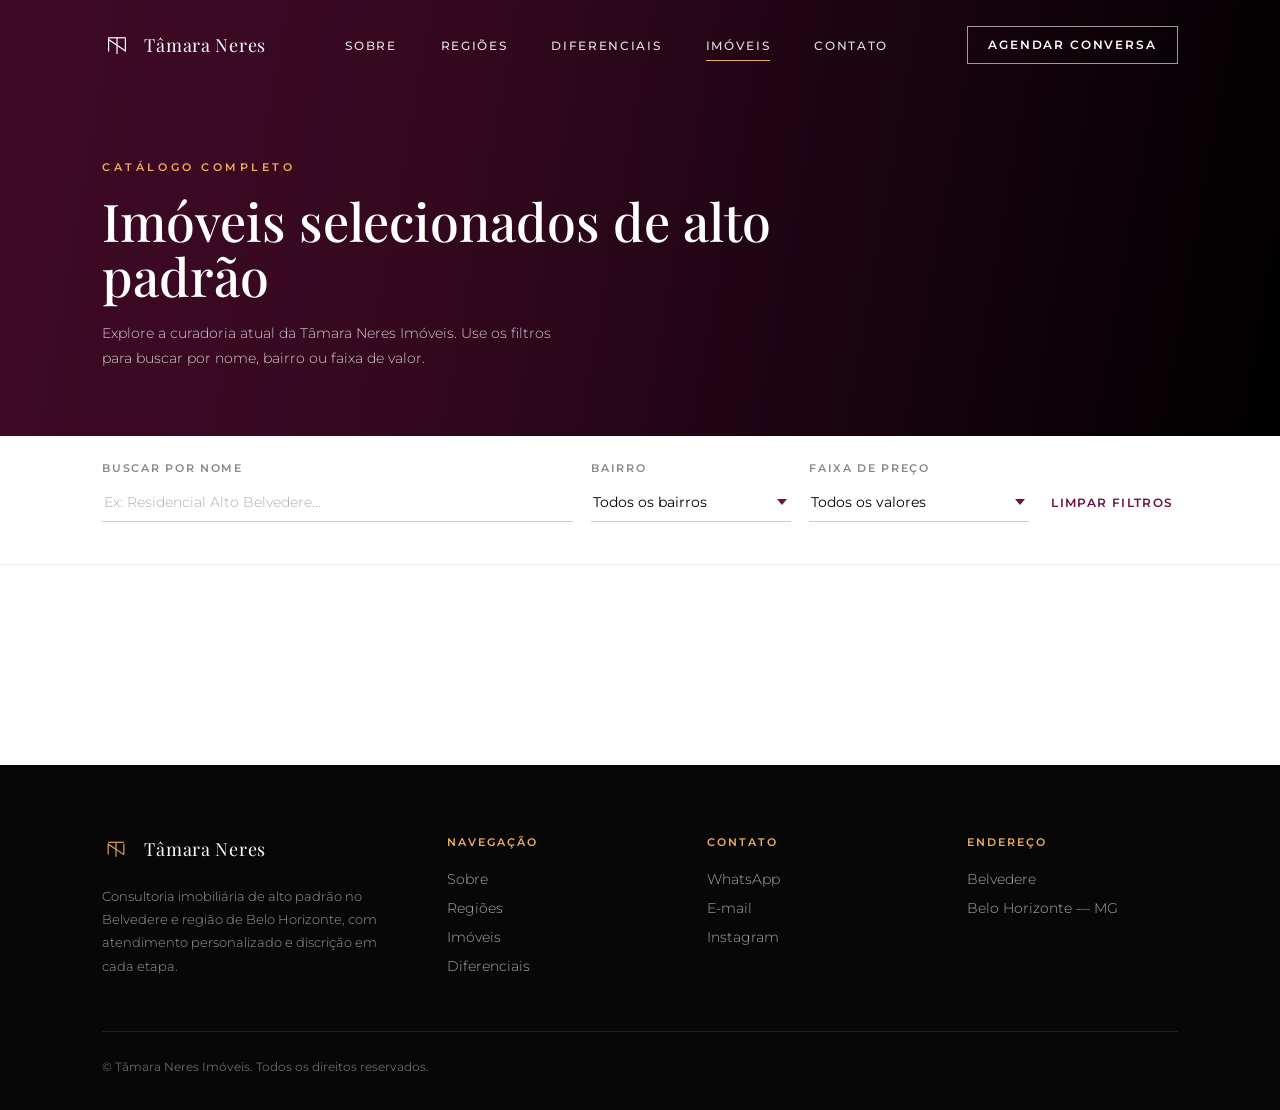
<file: imoveis-catalogo.html>
<!DOCTYPE html>
<html lang="pt-BR">

<head>
  <meta charset="UTF-8">
  <meta name="viewport" content="width=device-width, initial-scale=1.0">
  <title>Imóveis | Tâmara Neres Imóveis</title>
  <link rel="preconnect" href="https://fonts.googleapis.com">
  <link rel="icon" type="svg" sizes="16x16" href="css/imagens/SIMBOLO BRANCO.png">
  <link rel="stylesheet" href="css/css.css">
  <link
    href="https://fonts.googleapis.com/css2?family=Playfair+Display:ital,wght@0,400;0,500;0,600;1,400&family=Montserrat:wght@300;400;500;600;700&display=swap"
    rel="stylesheet">
</head>

<body class="catalog-page">

  <!-- ============ NAV ============ -->
  <nav id="nav">
    <div class="nav-logo">
      <span class="mono">
        <svg width="30" height="30" viewBox="0 0 100 100">
          <g class="stroke" stroke-width="4">
            <path d="M22 26 H78" />
            <path d="M50 26 V78" />
            <path d="M22 30 V70" />
            <path d="M78 30 V70" />
            <path d="M22 32 L78 70" />
          </g>
        </svg>
      </span>
      <span class="nav-wordmark">Tâmara Neres</span>
    </div>
    <div class="nav-links">
      <a href="index.html#sobre">Sobre</a>
      <a href="index.html#regioes">Regiões</a>
      <a href="index.html#diferenciais">Diferenciais</a>
      <a href="imoveis-catalogo.html" class="active">Imóveis</a>
      <a href="https://wa.me/31984808168">Contato</a>
    </div>

    <a href="https://wa.me/31984808168" class="nav-cta">Agendar conversa</a>

    <button class="hamburger" id="hamburger" type="button" aria-label="Abrir menu">
      <span></span>
      <span></span>
      <span></span>
    </button>
  </nav>

  <!-- ============ PAGE HEADER ============ -->
  <header class="page-header">
    <div class="page-header-bg"></div>
    <div class="page-header-overlay"></div>
    <div class="page-header-content">
      <span class="eyebrow">Catálogo completo</span>
      <h1>Imóveis selecionados de alto padrão</h1>
      <p>Explore a curadoria atual da Tâmara Neres Imóveis. Use os filtros para buscar por nome, bairro ou faixa de
        valor.</p>
    </div>
  </header>

  <!-- ============ FILTROS ============ -->
  <!--
    Estrutura preparada para integração futura:
    os campos abaixo (#search-input, #bairro-select, #preco-select)
    devem alimentar uma query ao Supabase (ilike / eq / gte+lte)
    quando este protótipo for ligado ao backend real em Next.js.
  -->
  <div class="filters-bar">
    <div class="filters-grid">
      <div class="field search">
        <label for="search-input">Buscar por nome</label>
        <input type="text" id="search-input" placeholder="Ex: Residencial Alto Belvedere...">
      </div>

      <div class="field bairro">
        <label for="bairro-select">Bairro</label>
        <select id="bairro-select">
          <option value="">Todos os bairros</option>
          <!-- options preenchidas via JS a partir do dataset -->
        </select>
      </div>

      <div class="field preco">
        <label for="preco-select">Faixa de preço</label>
        <select id="preco-select">
          <option value="">Todos os valores</option>
          <option value="0-2000000">Até R$ 2 M</option>
          <option value="2000000-4000000">R$ 2 M – R$ 4 M</option>
          <option value="4000000-6000000">R$ 4 M – R$ 6 M</option>
          <option value="6000000-999999999">Acima de R$ 6 M</option>
        </select>
      </div>

      <button class="filters-clear" id="clear-filters">Limpar filtros</button>
    </div>
    <p class="filters-meta" id="results-meta"></p>
  </div>

  <!-- ============ GRID DE IMÓVEIS ============ -->
  <section class="properties">
    <div class="prop-grid" id="prop-grid">
      <!-- cartões renderizados via JS a partir de PROPERTIES_DATA -->
      <div class="empty-state" id="empty-state">
        <div class="glyph">Nenhum imóvel encontrado</div>
        <p>Tente ajustar os filtros de busca, bairro ou faixa de preço para encontrar mais opções.</p>
      </div>
    </div>
  </section>

  <!-- ============ FOOTER ============ -->
  <footer>
    <div class="foot-grid">
      <div class="foot-brand">
        <div class="nav-logo">
          <span class="mono"><svg width="28" height="28" viewBox="0 0 100 100">
              <g stroke="#EEAC5C" stroke-width="4" fill="none">
                <path d="M22 26 H78" />
                <path d="M50 26 V78" />
                <path d="M22 30 V70" />
                <path d="M78 30 V70" />
                <path d="M22 32 L78 70" />
              </g>
            </svg></span>
          <span class="nav-wordmark">Tâmara Neres</span>
        </div>
        <p>Consultoria imobiliária de alto padrão no Belvedere e região de Belo Horizonte, com atendimento
          personalizado e discrição em cada etapa.</p>
      </div>
      <div class="foot-col">
        <h4>Navegação</h4>
        <a href="index.html#sobre">Sobre</a>
        <a href="index.html#regioes">Regiões</a>
        <a href="imoveis-catalogo.html">Imóveis</a>
        <a href="index.html#diferenciais">Diferenciais</a>
      </div>
      <div class="foot-col">
        <h4>Contato</h4>
        <a href="https://wa.me/31984808168">WhatsApp</a>
        <a href="mailto:tamaraneres72@gmail.com">E-mail</a>
        <a href="https://www.instagram.com/tamaraneres.imoveis/">Instagram</a>
      </div>
      <div class="foot-col">
        <h4>Endereço</h4>
        <span>Belvedere</span>
        <span>Belo Horizonte — MG</span>
      </div>
    </div>
    <div class="foot-bottom">
      <span>© Tâmara Neres Imóveis. Todos os direitos reservados.</span>
    </div>
  </footer>
  <script type="module" src="js/catalogo.js"></script>
  <script src="js/js.js"></script>
</body>

</html>
</file>
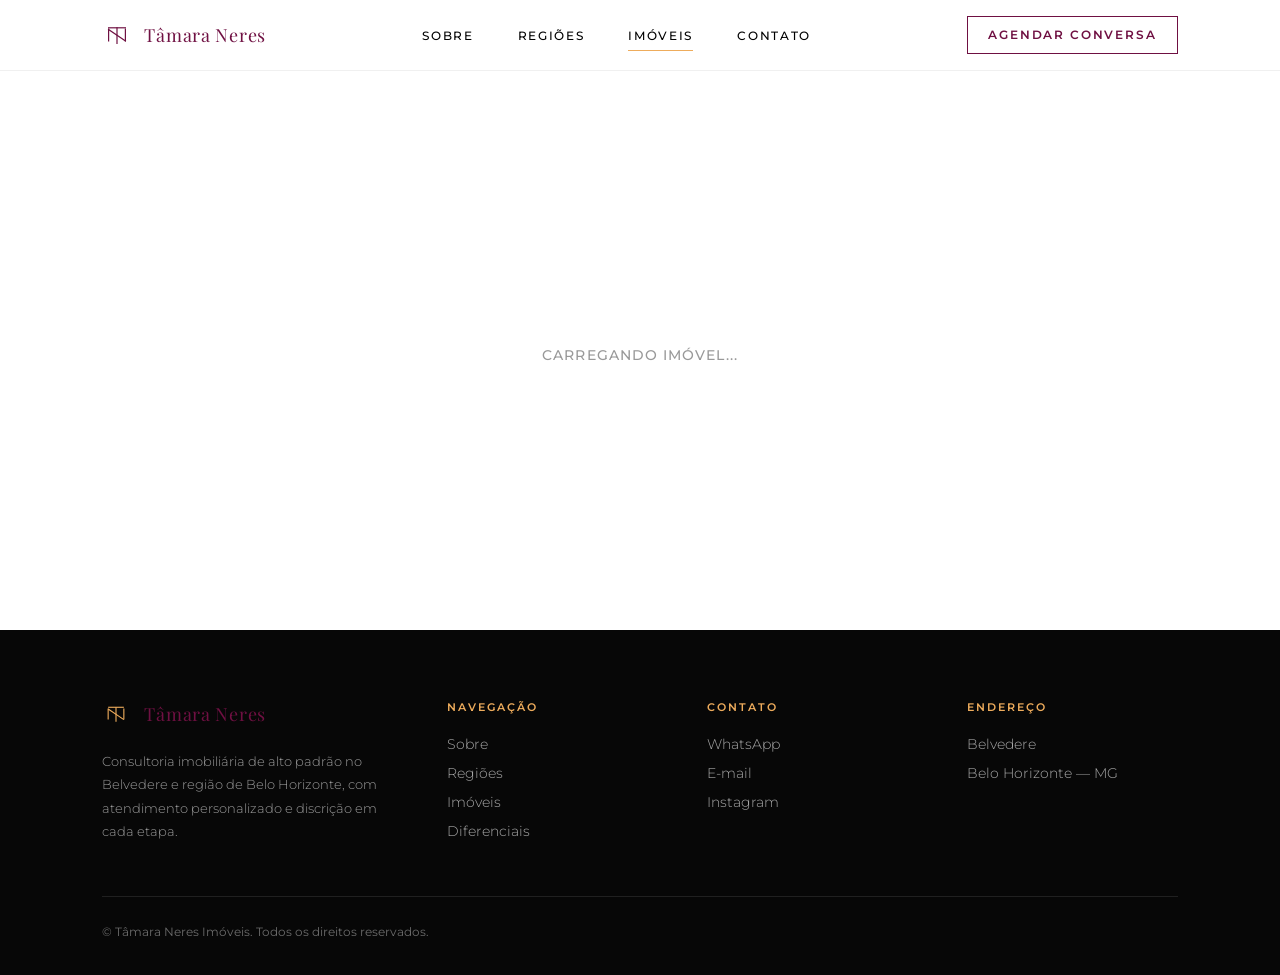
<file: imovel.html>
<!DOCTYPE html>
<html lang="pt-BR">

<head>
  <meta charset="UTF-8">
  <meta name="viewport" content="width=device-width, initial-scale=1.0">
  <title>Imóvel | Tâmara Neres Imóveis</title>
  <link rel="preconnect" href="https://fonts.googleapis.com">
  <link
    href="https://fonts.googleapis.com/css2?family=Playfair+Display:ital,wght@0,400;0,500;0,600;1,400&family=Montserrat:wght@300;400;500;600;700&display=swap"
    rel="stylesheet">

  <link rel="stylesheet" href="css/css.css">

  <link rel="icon" type="svg" sizes="16x16" href="css/imagens/SIMBOLO BRANCO.png">
</head>

<body class="property-single-page">

  <!-- ============ NAV ============ -->
  <nav id="nav">
    <div class="nav-logo">
      <span class="mono">
        <svg width="30" height="30" viewBox="0 0 100 100">
          <g class="stroke" stroke-width="4">
            <path d="M22 26 H78" />
            <path d="M50 26 V78" />
            <path d="M22 30 V70" />
            <path d="M78 30 V70" />
            <path d="M22 32 L78 70" />
          </g>
        </svg>
      </span>
      <span class="nav-wordmark">Tâmara Neres</span>
    </div>
    <div class="nav-links">
      <a href="index.html#sobre">Sobre</a>
      <a href="index.html#regioes">Regiões</a>
      <a href="imoveis-catalogo.html" class="active">Imóveis</a>
      <a href="https://wa.me/5531982481194">Contato</a>
    </div>


    <a href="https://wa.me/5531982481194" class="nav-cta imovel">Agendar conversa</a>
    <button class="hamburger" id="hamburger" type="button" aria-label="Abrir menu">
      <span></span>
      <span></span>
      <span></span>
    </button>
  </nav>

  <!-- ============ CONTEÚDO DINÂMICO ============ -->
  <!-- Renderizado por js/detalhe-imovel.js. NÃO remover o id abaixo. -->
  <main id="detalhe-imovel">
    <div class="property-state">
      <p>Carregando imóvel...</p>
    </div>
  </main>

  <!-- ============ FOOTER ============ -->
  <footer>
    <div class="foot-grid">
      <div class="foot-brand">
        <div class="nav-logo">
          <span class="mono"><svg width="28" height="28" viewBox="0 0 100 100">
              <g stroke="#EEAC5C" stroke-width="4" fill="none">
                <path d="M22 26 H78" />
                <path d="M50 26 V78" />
                <path d="M22 30 V70" />
                <path d="M78 30 V70" />
                <path d="M22 32 L78 70" />
              </g>
            </svg></span>
          <span class="nav-wordmark">Tâmara Neres</span>
        </div>
        <p>Consultoria imobiliária de alto padrão no Belvedere e região de Belo Horizonte, com atendimento
          personalizado e discrição em cada etapa.</p>
      </div>
      <div class="foot-col">
        <h4>Navegação</h4>
        <a href="index.html#sobre">Sobre</a>
        <a href="index.html#regioes">Regiões</a>
        <a href="imoveis-catalogo.html">Imóveis</a>
        <a href="index.html#diferenciais">Diferenciais</a>
      </div>
      <div class="foot-col">
        <h4>Contato</h4>
        <a href="https://wa.me/5531982481194">WhatsApp</a>
        <a href="mailto:tamaraneres72@gmail.com">E-mail</a>
        <a href="https://www.instagram.com/tamaraneres.imoveis/">Instagram</a>
      </div>
      <div class="foot-col">
        <h4>Endereço</h4>
        <span>Belvedere</span>
        <span>Belo Horizonte — MG</span>
      </div>
    </div>
    <div class="foot-bottom">
      <span>© Tâmara Neres Imóveis. Todos os direitos reservados.</span>
    </div>
  </footer>

  <script type="module" src="./js/detalhe-imovel.js"></script>
  <script src="./js/js.js"></script>
</body>

</html>
</file>
<file: css/css.css>
:root {
     --vinho: #6F1042;
     --vinho-deep: #430A28;
     --vinho-light: #8C2B5E;
     --dourado: #EEAC5C;
     --dourado-soft: #F3CB97;
     --preto: #000000;
     --branco: #FFFFFF;
     --serif: 'Playfair Display', serif;
     --sans: 'Montserrat', sans-serif;
 }

 * {
     margin: 0;
     padding: 0;
     box-sizing: border-box;
 }

 html {
     scroll-behavior: smooth;
     overflow-y: auto;

     /* Firefox */
     scrollbar-width: thin;
     scrollbar-color: var(--vinho-deep);
 }

 body {
     font-family: var(--sans);
     color: var(--preto);
     background: var(--branco);
     overflow-x: hidden;
     -webkit-font-smoothing: antialiased;
 }

 a {
     text-decoration: none;
     color: inherit;
 }

 img {
     display: block;
     max-width: 100%;
 }

 button,
 input,
 select {
     font-family: inherit;
 }

 /* ===== Utility ===== */
 .eyebrow {
     font-size: 11px;
     letter-spacing: .32em;
     text-transform: uppercase;
     font-weight: 600;
     color: var(--dourado);
 }

 .eyebrow.dark {
     color: var(--vinho);
 }

 .section {
     padding: 140px 8vw;
 }

 .section-tight {
     padding: 90px 8vw;
 }

 h1,
 h2,
 h3 {
     font-family: var(--serif);
     font-weight: 500;
     line-height: 1.05;
 }

 .btn {
     display: inline-flex;
     align-items: center;
     gap: 10px;
     padding: 17px 38px;
     font-size: 12.5px;
     letter-spacing: .18em;
     text-transform: uppercase;
     font-weight: 600;
     border: 1px solid var(--preto);
     transition: all .4s cubic-bezier(.2, .7, .2, 1);
     cursor: pointer;
     background: transparent;
     color: var(--preto);
 }

 .btn:hover {
     background: var(--preto);
     color: var(--branco);
 }

 .btn.primary {
     background: var(--vinho);
     border-color: var(--vinho);
     color: var(--branco);
 }

 .btn.primary:hover {
     background: var(--vinho-deep);
     border-color: var(--vinho-deep);
 }

 .btn.gold {
     border-color: var(--dourado);
     color: var(--dourado-soft);
 }

 .btn.gold:hover {
     background: var(--dourado);
     color: var(--vinho-deep);
     border-color: var(--dourado);
 }

 .divider-gold {
     width: 64px;
     height: 1px;
     background: var(--dourado);
 }

 /* ===== Monogram ===== */
 .mono svg {
     display: block;
     stroke: var(--branco);
 }

 .mono .stroke {
     fill: none;
     stroke-linecap: square;
 }

 /* ===== Nav ===== */
 nav {
     position: fixed;
     top: 0;
     left: 0;
     right: 0;
     z-index: 100;
     display: flex;
     align-items: center;
     justify-content: space-between;
     padding: 26px 8vw;
     transition: background .5s ease, padding .5s ease, box-shadow .5s ease;
 }

 nav.scrolled {
     background: rgba(255, 255, 255, .92);
     backdrop-filter: blur(14px);
     padding: 16px 8vw;
     box-shadow: 0 1px 0 rgba(0, 0, 0, .06);
 }

 .nav-logo {
     display: flex;
     align-items: center;
     gap: 12px;
 }

 .nav-logo .mono {
     width: 30px;
 }

 .nav-wordmark {
     font-family: var(--serif);
     font-size: 18px;
     letter-spacing: .04em;
     color: var(--branco);
     transition: color .5s ease;
 }

 nav.scrolled .nav-wordmark {
     color: var(--vinho);
 }

 .nav-links {
     display: flex;
     gap: 44px;
     align-items: center;
 }

 .nav-links a {
     font-size: 12px;
     letter-spacing: .14em;
     text-transform: uppercase;
     color: rgba(255, 255, 255, .88);
     font-weight: 500;
     position: relative;
     transition: color .5s ease;
 }


 .nav-links a:hover::after,
 .nav-links a.active::after {
     width: 100%;
 }

 nav.scrolled .nav-links a {
     color: var(--preto);
 }

 nav.scrolled .mono svg {
     stroke: var(--vinho);
 }

 .nav-links a::after {
     content: '';
     position: absolute;
     left: 0;
     bottom: -8px;
     width: 0;
     height: 1px;
     background: var(--dourado);
     transition: width .35s ease;
 }

 .nav-links a:hover::after {
     width: 100%;
 }

 .nav-cta {
     font-size: 11.5px;
     letter-spacing: .16em;
     text-transform: uppercase;
     font-weight: 600;
     padding: 11px 20px;
     border: 1px solid rgba(255, 255, 255, .6);
     color: var(--branco);
     transition: all .5s ease;
 }

 nav.scrolled .nav-cta {
     border-color: var(--vinho);
     color: var(--vinho);
 }

 .nav-cta:hover {
     background: var(--branco);
     color: var(--vinho);
 }

 nav.scrolled .nav-cta:hover {
     background: var(--vinho);
     color: var(--branco);
 }

 .hamburger {
     display: none;
     flex-direction: column;
     gap: 5px;
     cursor: pointer;
     padding: 4px;
     background: none;
     border: none;
 }

 .hamburger span {
     display: block;
     width: 22px;
     height: 2px;
     background: white;
     border-radius: 2px;
     transition: all 0.3s;
 }

 /* ===== Hero ===== */
 .hero {
     position: relative;
     min-height: 100vh;
     display: flex;
     align-items: center;
     background: var(--preto);
     overflow: hidden;
 }

 .hero-bg {
     background: url("imagens/tamara3.jpeg");
     position: absolute;
     inset: 0;
     background-size: cover;
     background-position: center 18%;
     filter: saturate(.85) contrast(1.02);
     transform: scale(1.04);
 }

 .hero-overlay {
     position: absolute;
     inset: 0;
     background: linear-gradient(100deg, rgba(67, 10, 40, .94) 0%, rgba(67, 10, 40, .78) 28%, rgba(20, 5, 14, .45) 55%, rgba(0, 0, 0, .25) 100%);
 }

 .hero-grain {
     position: absolute;
     inset: 0;
     background: radial-gradient(circle at 75% 30%, rgba(238, 172, 92, .10), transparent 55%);
 }

 .hero-content {
     position: relative;
     z-index: 2;
     max-width: 900px;
     padding: 0 8vw;
     margin-top: 40px;
 }

 .hero-content .eyebrow {
     margin-bottom: 26px;
     display: block;
 }

 .hero h1 {
     font-size: clamp(30px, 5.6vw, 68px);
     color: var(--branco);
     margin-bottom: 28px;
     letter-spacing: .005em;
 }

 .hero h1 em {
     font-style: italic;
     color: var(--dourado-soft);
 }

 .hero p.sub {
     font-family: var(--sans);
     font-size: clamp(10px, 13px, 16px);
     font-weight: 300;
     line-height: 1.8;
     color: rgba(255, 255, 255, .82);
     max-width: 460px;
     margin-bottom: 46px;
     letter-spacing: .01em;
 }

 .hero-actions {
     display: flex;
     gap: 18px;
     flex-wrap: wrap;
 }

 .hero-scroll {
     position: absolute;
     bottom: 42px;
     left: 8vw;
     z-index: 2;
     display: flex;
     align-items: center;
     gap: 14px;
     color: rgba(255, 255, 255, .65);
     font-size: 10.5px;
     letter-spacing: .22em;
     text-transform: uppercase;
 }

 .hero-scroll .line {
     width: 1px;
     height: 20px;
     background: rgba(255, 255, 255, .4);
     position: relative;
     overflow: hidden;
 }

 .hero-scroll .line::after {
     content: '';
     position: absolute;
     top: 0;
     left: 0;
     width: 100%;
     height: 30%;
     background: var(--dourado);
     animation: scrollLine 2.6s infinite ease-in-out;
 }

 @keyframes scrollLine {
     0% {
         top: -30%;
     }

     100% {
         top: 100%;
     }
 }

 /* ===== Authority bar ===== */
 .authority {
     background: var(--branco);
     border-bottom: 1px solid rgba(0, 0, 0, .08);
     display: flex;
     flex-wrap: wrap;
 }

 .authority-item {
     flex: 1 1 220px;
     padding: 54px 36px;
     text-align: center;
     border-right: 1px solid rgba(0, 0, 0, .08);
     transition: background .4s ease;
 }

 .authority-item:last-child {
     border-right: none;
 }

 .authority-item:hover {
     background: #fcf8f5;
 }

 .authority-item .label {
     font-family: var(--serif);
     font-size: 18px;
     margin-bottom: 10px;
     color: var(--vinho);
 }

 .authority-item .desc {
     font-size: 12px;
     letter-spacing: .04em;
     color: #6a6a6a;
     line-height: 1.6;
 }

 /* ===== About ===== */
 .about {
     display: grid;
     grid-template-columns: 0.82fr 1fr;
     gap: 0;
     align-items: stretch;
 }

 .about-media {
     position: relative;
     background: var(--vinho);
     overflow: hidden;
     min-height: 560px;
 }

 .about-media img {
     width: 100%;
     height: 100%;
     object-fit: cover;
     position: absolute;
     inset: 0;
     opacity: .92;
 }

 .about-media::after {
     content: '';
     position: absolute;
     inset: 0;
     background: linear-gradient(180deg, rgba(67, 10, 40, 0) 50%, rgba(67, 10, 40, .55) 100%);
 }

 .about-frame {
     position: absolute;
     bottom: 32px;
     left: 32px;
     right: 32px;
     border: 1px solid rgba(238, 172, 92, .55);
     padding: 18px 22px;
     z-index: 2;
     background: rgba(20, 5, 12, .35);
     backdrop-filter: blur(4px);
 }

 .about-frame .name {
     font-family: var(--serif);
     font-size: 20px;
     color: var(--branco);
 }

 .about-frame .role {
     font-size: 11px;
     letter-spacing: .16em;
     text-transform: uppercase;
     color: var(--dourado-soft);
     margin-top: 6px;
 }

 .about-copy {
     padding: 110px 7vw;
     display: flex;
     flex-direction: column;
     justify-content: center;
 }

 .about-copy .eyebrow {
     margin-bottom: 22px;
 }

 .about-copy h2 {
     font-size: clamp(30px, 3.6vw, 44px);
     margin-bottom: 30px;
     color: var(--preto);
 }

 .about-copy p {
     font-size: 15.5px;
     line-height: 1.9;
     color: #3c3c3c;
     margin-bottom: 20px;
     font-weight: 300;
     max-width: 520px;
 }

 .about-copy .sign {
     margin-top: 30px;
     font-family: var(--serif);
     font-style: italic;
     font-size: 22px;
     color: var(--vinho);
 }

 /* ===== Areas ===== */
 .areas {
     background: var(--preto);
     color: var(--branco);
     text-align: center;
 }

 .areas .eyebrow {
     justify-content: center;
     display: flex;
     margin-bottom: 24px;
 }

 .areas h2 {
     font-size: clamp(34px, 4.4vw, 56px);
     color: var(--branco);
     margin-bottom: 22px;
 }

 .areas .lede {
     max-width: 600px;
     margin: 0 auto 64px;
     font-weight: 300;
     font-size: 15.5px;
     line-height: 1.85;
     color: rgba(255, 255, 255, .72);
 }

 .areas-grid {
     display: grid;
     grid-template-columns: 1.3fr 1fr;
     gap: 2px;
     background: rgba(255, 255, 255, .08);
 }

 .area-main {
     position: relative;
     min-height: 480px;
     background: var(--vinho-deep);
     overflow: hidden;
 }

 .area-main img {
     width: 100%;
     height: 100%;
     object-fit: cover;
     position: absolute;
     inset: 0;
 }

 .area-main::after {
     content: '';
     position: absolute;
     inset: 0;
     background: linear-gradient(0deg, rgba(0, 0, 0, .78), rgba(0, 0, 0, .05) 50%);
 }

 .area-main .tag {
     position: absolute;
     left: 30px;
     bottom: 30px;
     z-index: 2;
     text-align: left;
 }

 .area-main .tag .big {
     font-family: var(--serif);
     font-size: 32px;
     color: var(--branco);
 }

 .area-main .tag .small {
     font-size: 11px;
     letter-spacing: .18em;
     text-transform: uppercase;
     color: var(--dourado);
     margin-top: 8px;
 }

 .area-list {
     background: #0a0a0a;
     display: flex;
     flex-direction: column;
 }

 .area-row {
     flex: 1;
     display: flex;
     align-items: center;
     justify-content: space-between;
     padding: 0 38px;
     border-bottom: 1px solid rgba(255, 255, 255, .08);
     transition: background .35s ease;
 }

 .area-row:last-child {
     border-bottom: none;
 }

 .area-row:hover {
     background: rgba(238, 172, 92, .06);
 }

 .area-row span {
     font-family: var(--serif);
     font-size: 19px;
     color: rgba(255, 255, 255, .86);
 }

 .area-row .ar {
     color: var(--dourado);
     font-size: 13px;
     letter-spacing: .1em;
 }

 /* ===== Properties ===== */
 .properties {
     background: var(--branco);
 }

 .properties-head {
     display: flex;
     justify-content: space-between;
     align-items: flex-end;
     margin-bottom: 60px;
     flex-wrap: wrap;
     gap: 24px;
 }

 .properties-head h2 {
     font-size: clamp(30px, 3.8vw, 46px);
 }

 .properties-head p {
     max-width: 380px;
     font-size: 14px;
     color: #666;
     font-weight: 300;
     line-height: 1.7;
 }

 .prop-grid {
     display: grid;
     grid-template-columns: repeat(3, 1fr);
     gap: 36px;
 }

 .prop-card {
     position: relative;
     cursor: pointer;
 }

 .prop-media {
     position: relative;
     overflow: hidden;
     height: 340px;
     background: #eee;
 }

 .prop-media img {
     width: 100%;
     height: 100%;
     object-fit: cover;
     transition: transform .8s cubic-bezier(.2, .7, .2, 1);
 }

 .prop-card:hover .prop-media img {
     transform: scale(1.08);
 }

 .prop-tag {
     position: absolute;
     top: 18px;
     left: 18px;
     background: var(--branco);
     color: var(--vinho);
     font-size: 10px;
     letter-spacing: .14em;
     text-transform: uppercase;
     font-weight: 600;
     padding: 7px 14px;
     z-index: 2;
 }

 .prop-overlay {
     position: absolute;
     inset: 0;
     background: rgba(67, 10, 40, 0);
     transition: background .4s ease;
     display: flex;
     align-items: flex-end;
     justify-content: flex-end;
     padding: 20px;
 }

 .prop-card:hover .prop-overlay {
     background: rgba(67, 10, 40, .12);
 }

 .prop-view {
     opacity: 0;
     transform: translateY(8px);
     transition: all .4s ease;
     color: var(--branco);
     font-size: 11px;
     letter-spacing: .16em;
     text-transform: uppercase;
     background: var(--vinho);
     padding: 10px 18px;
 }

 .prop-card:hover .prop-view {
     opacity: 1;
     transform: translateY(0);
 }

 .prop-info {
     padding-top: 22px;
     display: flex;
     justify-content: space-between;
     align-items: flex-start;
 }

 .prop-info .loc {
     font-size: 11px;
     letter-spacing: .1em;
     text-transform: uppercase;
     color: var(--dourado);
     margin-bottom: 8px;
 }

 .prop-info .ttl {
     font-family: var(--serif);
     font-size: 19px;
     margin-bottom: 10px;
 }

 .prop-info .feat {
     font-size: 12px;
     color: #777;
     letter-spacing: .02em;
 }

 .prop-info .price {
     font-family: var(--serif);
     font-size: 18px;
     color: var(--vinho);
     text-align: right;
     white-space: nowrap;
 }

 .prop-info .price small {
     display: block;
     font-family: var(--sans);
     font-size: 9.5px;
     letter-spacing: .1em;
     color: #999;
     text-transform: uppercase;
     margin-bottom: 4px;
 }

 /* ===== Diferenciais ===== */
 .diff {
     background: #FAF9F8;
 }

 .diff-head {
     text-align: center;
     max-width: 600px;
     margin: 0 auto 70px;
 }

 .diff-head h2 {
     font-size: clamp(30px, 3.8vw, 46px);
     margin-bottom: 18px;
 }

 .diff-head p {
     font-size: 14.5px;
     color: #666;
     font-weight: 300;
     line-height: 1.8;
 }

 .diff-grid {
     display: grid;
     grid-template-columns: repeat(4, 1fr);
     gap: 1px;
     background: rgba(0, 0, 0, .08);
 }

 .diff-card {
     background: var(--branco);
     padding: 48px 32px;
     text-align: left;
     transition: background .4s ease;
 }

 .diff-card:hover {
     background: var(--vinho);
 }

 .diff-card:hover .diff-icon,
 .diff-card:hover h3,
 .diff-card:hover p {
     stroke: var(--branco);
     color: var(--branco);
 }

 .diff-icon {
     margin-bottom: 26px;
     stroke: #6F1042;

 }




 .diff-card h3 {
     font-family: var(--serif);
     font-size: 18px;
     margin-bottom: 12px;
     color: var(--preto);
     transition: color .4s ease;
 }

 .diff-card p {
     font-size: 12.5px;
     line-height: 1.75;
     color: #777;
     font-weight: 300;
     transition: color .4s ease;
 }

 /* ===== Experience ===== */
 .experience {
     display: grid;
     grid-template-columns: 1fr 1fr;
     background: var(--vinho-deep);
 }

 .experience-media {
     position: relative;
     min-height: 520px;
     overflow: hidden;
 }

 .experience-media img {
     width: 100%;
     height: 100%;
     object-fit: cover;
     position: absolute;
     inset: 0;
 }

 .experience-copy {
     padding: 100px 6vw;
     color: var(--branco);
     display: flex;
     flex-direction: column;
     justify-content: center;
 }

 .experience-copy .eyebrow {
     margin-bottom: 24px;
 }

 .experience-copy h2 {
     font-size: clamp(28px, 3.4vw, 42px);
     margin-bottom: 26px;
     color: var(--branco);
 }

 .experience-copy p {
     font-size: 15px;
     font-weight: 300;
     line-height: 1.9;
     color: rgba(255, 255, 255, .78);
     max-width: 460px;
     margin-bottom: 18px;
 }

 .exp-list {
     margin-top: 30px;
     display: flex;
     flex-direction: column;
     gap: 16px;
 }

 .exp-list .row {
     display: flex;
     align-items: center;
     gap: 14px;
     font-size: 13.5px;
     color: rgba(255, 255, 255, .88);
     letter-spacing: .02em;
 }

 .exp-list .dot {
     width: 6px;
     height: 6px;
     background: var(--dourado);
     border-radius: 50%;
     flex: none;
 }

 /* ===== Testimonials ===== */
 .testi {
     background: var(--branco);
     text-align: center;
 }

 .testi-head {
     margin-bottom: 64px;
 }

 .testi-head h2 {
     font-size: clamp(30px, 3.8vw, 46px);
 }

 .testi-grid {
     display: grid;
     grid-template-columns: repeat(3, 1fr);
     gap: 30px;
 }

 .testi-card {
     border: 1px solid rgba(0, 0, 0, .08);
     padding: 42px 34px;
     text-align: left;
     position: relative;
     transition: border-color .4s ease, transform .4s ease;
 }

 .testi-card:hover {
     border-color: var(--dourado);
     transform: translateY(-4px);
 }

 .testi-card .quote-mark {
     font-family: var(--serif);
     font-size: 46px;
     color: var(--dourado);
     line-height: 1;
     margin-bottom: 10px;
 }

 .testi-card p {
     font-size: 14px;
     line-height: 1.85;
     color: #444;
     font-weight: 300;
     font-style: italic;
     margin-bottom: 26px;
     min-height: 120px;
 }

 .testi-foot {
     display: flex;
     align-items: center;
     gap: 14px;
 }

 .testi-avatar {
     width: 42px;
     height: 42px;
     border-radius: 50%;
     background: var(--vinho);
     display: flex;
     align-items: center;
     justify-content: center;
     color: var(--branco);
     font-family: var(--serif);
     font-size: 15px;
 }

 .testi-foot .nm {
     font-size: 13px;
     font-weight: 600;
 }

 .testi-foot .rl {
     font-size: 11px;
     color: #999;
     letter-spacing: .04em;
 }

 /* ===== CTA Final ===== */
 .cta-final {
     position: relative;
     background: var(--preto);
     color: var(--branco);
     text-align: center;
     padding: 160px 8vw;
     overflow: hidden;
 }

 .cta-final::before {
     content: '';
     position: absolute;
     inset: 0;
     background: radial-gradient(circle at 50% 0%, rgba(111, 16, 66, .55), transparent 60%);
 }

 .cta-final .mono {
     position: relative;
     z-index: 2;
     margin: 0 auto 36px;
     width: 46px;
 }

 .cta-final h2 {
     position: relative;
     z-index: 2;
     font-size: clamp(34px, 5vw, 64px);
     max-width: 780px;
     margin: 0 auto 28px;
     color: var(--branco);
 }

 .cta-final p {
     position: relative;
     z-index: 2;
     max-width: 480px;
     margin: 0 auto 50px;
     font-size: 15px;
     font-weight: 300;
     color: rgba(255, 255, 255, .7);
     line-height: 1.8;
 }

 .cta-actions {
     position: relative;
     z-index: 2;
     display: flex;
     justify-content: center;
     gap: 18px;
     flex-wrap: wrap;
 }

 .btn.whatsapp {
     background: var(--dourado);
     border-color: var(--dourado);
     color: var(--vinho-deep);
 }

 .btn.whatsapp:hover {
     background: var(--dourado-soft);
     border-color: var(--dourado-soft);
 }

 /* ===== Footer ===== */
 footer {
     background: #070707;
     color: rgba(255, 255, 255, .6);
     padding: 90px 8vw 40px;
 }

 .foot-grid {
     display: grid;
     grid-template-columns: 1.4fr 1fr 1fr 1fr;
     gap: 50px;
     padding-bottom: 60px;
     border-bottom: 1px solid rgba(255, 255, 255, .1);
 }

 .foot-brand .nav-logo {
     margin-bottom: 22px;
 }

 .foot-brand .nav-wordmark {
     color: var(--branco);
 }

 .foot-brand p {
     font-size: 13px;
     line-height: 1.8;
     max-width: 280px;
     font-weight: 300;
 }

 .foot-col h4 {
     font-size: 11px;
     letter-spacing: .18em;
     text-transform: uppercase;
     color: var(--dourado);
     margin-bottom: 22px;
     font-weight: 600;
 }

 .foot-col a,
 .foot-col span {
     display: block;
     font-size: 13.5px;
     color: rgba(255, 255, 255, .65);
     margin-bottom: 13px;
     font-weight: 300;
 }

 .foot-col a:hover {
     color: var(--dourado-soft);
 }

 .foot-bottom {
     display: flex;
     justify-content: space-between;
     align-items: center;
     padding-top: 32px;
     font-size: 11.5px;
     color: rgba(255, 255, 255, .4);
     flex-wrap: wrap;
     gap: 14px;
 }

 .foot-social {
     display: flex;
     gap: 18px;
 }

 .foot-social a {
     width: 34px;
     height: 34px;
     border: 1px solid rgba(255, 255, 255, .2);
     border-radius: 50%;
     display: flex;
     align-items: center;
     justify-content: center;
     font-size: 12px;
     color: rgba(255, 255, 255, .7);
     transition: all .3s ease;
 }

 .foot-social a:hover {
     border-color: var(--dourado);
     color: var(--dourado);
 }

 /* ===== Reveal animation ===== */
 .reveal {
     opacity: 0;
     transform: translateY(28px);
     transition: opacity .9s ease, transform .9s ease;
 }

 .reveal.in {
     opacity: 1;
     transform: translateY(0);
 }

 @media (prefers-reduced-motion: reduce) {
     .reveal {
         transition: none;
         opacity: 1;
         transform: none;
     }

     .hero-scroll .line::after {
         animation: none;
     }
 }

 @media (max-width:1100px) {
     .about {
         grid-template-columns: 1fr;
     }

     .about-media {
         min-height: 380px;
     }

     .areas-grid {
         grid-template-columns: 1fr;
     }

     .area-main {
         min-height: 340px;
     }

     .prop-grid {
         grid-template-columns: repeat(2, 1fr);
     }

     .diff-grid {
         grid-template-columns: repeat(2, 1fr);
     }

     .experience {
         grid-template-columns: 1fr;
     }

     .experience-media {
         min-height: 320px;
     }

     .testi-grid {
         grid-template-columns: 1fr;
     }

     .foot-grid {
         grid-template-columns: 1fr 1fr;
     }
 }

/* ===== Mobile navigation ===== */
@media (max-width: 900px) {
    .nav-links,
    .nav-cta {
        display: none;
    }

    .hamburger {
        display: flex;
        z-index: 101;
    }

    nav.open {
        background: rgba(255, 255, 255, .96);
        backdrop-filter: blur(14px);
        padding: 16px 8vw;
        box-shadow: 0 1px 0 rgba(0, 0, 0, .06);
    }

    nav.scrolled .hamburger span,
    nav.open .hamburger span,
    nav.open .mono svg,
    nav.open .nav-wordmark {
        color: var(--vinho);
        stroke: var(--vinho);
    }

    nav.scrolled .hamburger span,
    nav.open .hamburger span {
        background: var(--vinho);
    }

    nav.open .nav-links {
        position: absolute;
        top: 100%;
        left: 0;
        right: 0;
        display: flex;
        flex-direction: column;
        gap: 0;
        align-items: stretch;
        background: rgba(255, 255, 255, .96);
        backdrop-filter: blur(14px);
        border-top: 1px solid rgba(0, 0, 0, .08);
        box-shadow: 0 18px 40px rgba(0, 0, 0, .08);
    }

    nav.open .nav-links a {
        color: var(--preto);
        padding: 18px 8vw;
        border-bottom: 1px solid rgba(0, 0, 0, .06);
    }

    nav.open .nav-links a::after {
        display: none;
    }

    .hamburger.active span:nth-child(1) {
        transform: translateY(7px) rotate(45deg);
    }

    .hamburger.active span:nth-child(2) {
        opacity: 0;
    }

    .hamburger.active span:nth-child(3) {
        transform: translateY(-7px) rotate(-45deg);
    }
}

@media (max-width:680px) {
    .section {
        padding: 90px 6vw;
    }

    .prop-grid {
        grid-template-columns: 1fr;
    }

    .diff-grid {
        grid-template-columns: 1fr;
    }

    .foot-grid {
        grid-template-columns: 1fr;
    }

    .authority {
        flex-direction: column;
    }

    .authority-item {
        border-right: none;
        border-bottom: 1px solid rgba(0, 0, 0, .08);
    }
}

/* =========================================================
   PÁGINA DE CATÁLOGO
   ========================================================= */
.catalog-page .page-header {
    position: relative;
    min-height: 46vh;
    display: flex;
    align-items: flex-end;
    background: var(--preto);
    overflow: hidden;
    padding: 160px 8vw 64px;
}

.catalog-page .page-header-bg {
    position: absolute;
    inset: 0;
    background: url("https://images.unsplash.com/photo-1568605114967-8130f3a36994?q=80&w=1600&auto=format&fit=crop");
    background-size: cover;
    background-position: center 30%;
    filter: saturate(.85) contrast(1.02);
    transform: scale(1.04);
}

.catalog-page .page-header-overlay {
    position: absolute;
    inset: 0;
    background: linear-gradient(100deg, rgba(67, 10, 40, .94) 0%, rgba(67, 10, 40, .80) 32%, rgba(0, 0, 0, .35) 100%);
}

.catalog-page .page-header-content {
    position: relative;
    z-index: 2;
    max-width: 760px;
}

.catalog-page .page-header-content .eyebrow {
    display: block;
    margin-bottom: 20px;
}

.catalog-page .page-header h1 {
    font-size: clamp(28px, 4.6vw, 52px);
    color: var(--branco);
    margin-bottom: 18px;
}

.catalog-page .page-header p {
    font-size: 14px;
    font-weight: 300;
    line-height: 1.8;
    color: rgba(255, 255, 255, .8);
    max-width: 480px;
}

.catalog-page .filters-bar {
    position: sticky;
    top: 64px;
    z-index: 40;
    background: var(--branco);
    border-bottom: 1px solid rgba(0, 0, 0, .08);
    padding: 26px 8vw;
}

.catalog-page .filters-grid {
    display: flex;
    flex-wrap: wrap;
    gap: 18px;
    align-items: flex-end;
}

.catalog-page .field {
    display: flex;
    flex-direction: column;
    gap: 8px;
}

.catalog-page .field label {
    font-size: 10.5px;
    letter-spacing: .16em;
    text-transform: uppercase;
    font-weight: 600;
    color: #888;
}

.catalog-page .field.search {
    flex: 1 1 260px;
}

.catalog-page .field.bairro {
    flex: 0 1 200px;
}

.catalog-page .field.preco {
    flex: 0 1 220px;
}

.catalog-page .field input[type="text"],
.catalog-page .field select {
    appearance: none;
    -webkit-appearance: none;
    border: none;
    border-bottom: 1px solid rgba(0, 0, 0, .2);
    background: transparent;
    padding: 10px 2px;
    font-size: 14px;
    color: var(--preto);
    outline: none;
    transition: border-color .3s ease;
}

.catalog-page .field select {
    cursor: pointer;
    background-image: url("data:image/svg+xml;utf8,<svg xmlns='http://www.w3.org/2000/svg' width='10' height='6'><path d='M0 0 L5 6 L10 0 Z' fill='%236F1042'/></svg>");
    background-repeat: no-repeat;
    background-position: right 4px center;
    padding-right: 18px;
}

.catalog-page .field input[type="text"]:focus,
.catalog-page .field select:focus {
    border-color: var(--vinho);
}

.catalog-page .field input[type="text"]::placeholder {
    color: #aaa;
    font-weight: 300;
}

.catalog-page .filters-clear {
    background: none;
    border: none;
    font-size: 11.5px;
    letter-spacing: .12em;
    text-transform: uppercase;
    font-weight: 600;
    color: var(--vinho);
    cursor: pointer;
    padding: 11px 4px;
    border-bottom: 1px solid transparent;
    transition: border-color .3s ease;
}

.catalog-page .filters-clear:hover {
    border-color: var(--vinho);
}

.catalog-page .filters-meta {
    max-width: 1400px;
    margin: 16px auto 0;
    font-size: 11.5px;
    letter-spacing: .04em;
    color: #999;
}

.catalog-page .filters-meta strong {
    color: var(--vinho);
    font-weight: 600;
}

.catalog-page .properties {
    padding: 60px 8vw 140px;
}

.catalog-page .prop-card-link {
    display: block;
    color: inherit;
    text-decoration: none;
    height: 100%;
}

.catalog-page .prop-card {
    opacity: 0;
    transform: translateY(18px);
    transition: opacity .5s ease, transform .5s ease;
}

.catalog-page .prop-card.show {
    opacity: 1;
    transform: translateY(0);
}

.catalog-page .prop-media {
    height: 300px;
}

.catalog-page .empty-state {
    grid-column: 1 / -1;
    text-align: center;
    padding: 90px 20px;
    display: none;
}

.catalog-page .empty-state.show {
    display: block;
}

.catalog-page .empty-state .glyph {
    font-family: var(--serif);
    font-style: italic;
    font-size: 30px;
    color: var(--vinho);
    margin-bottom: 14px;
}

.catalog-page .empty-state p {
    font-size: 13.5px;
    color: #888;
    font-weight: 300;
    max-width: 380px;
    margin: 0 auto;
    line-height: 1.7;
}

.catalog-page .skeleton {
    display: none;
}

.catalog-page .skeleton.show {
    display: grid;
    grid-template-columns: repeat(3, 1fr);
    gap: 36px;
}

.catalog-page .skeleton-card .skeleton-media {
    height: 300px;
    background: linear-gradient(90deg, #f0f0f0 25%, #f7f7f7 37%, #f0f0f0 63%);
    background-size: 400% 100%;
    animation: shimmer 1.4s ease infinite;
}

.catalog-page .skeleton-card .skeleton-line {
    height: 12px;
    margin-top: 18px;
    width: 60%;
    background: linear-gradient(90deg, #f0f0f0 25%, #f7f7f7 37%, #f0f0f0 63%);
    background-size: 400% 100%;
    animation: shimmer 1.4s ease infinite;
}

@keyframes shimmer {
    0% {
        background-position: 100% 0;
    }

    100% {
        background-position: 0 0;
    }
}

/* =========================================================
   PÁGINA INDIVIDUAL DE IMÓVEL
   ========================================================= */
.property-single-page nav {
    padding: 16px 8vw;
    background: rgba(255, 255, 255, .92);
    backdrop-filter: blur(14px);
    box-shadow: 0 1px 0 rgba(0, 0, 0, .06);
}

.property-single-page .nav-logo .mono svg {
    stroke: var(--vinho);
}

.property-single-page .nav-wordmark {
    color: var(--vinho);
}

.property-single-page .nav-links a {
    color: var(--preto);
}

.property-single-page .nav-cta.imovel {
    color: var(--vinho);
    border-color: var(--vinho);
}

.property-single-page .hamburger span {
    background: var(--vinho);
}

.property-single-page #detalhe-imovel {
    display: block;
    min-height: 60vh;
}

.property-single-page .property-state {
    min-height: 70vh;
    display: flex;
    align-items: center;
    justify-content: center;
    padding: 200px 8vw 120px;
    text-align: center;
}

.property-single-page .property-state p {
    font-size: 13.5px;
    letter-spacing: .08em;
    text-transform: uppercase;
    color: #999;
    font-weight: 500;
}

.property-single-page .property-state.is-error p {
    color: var(--vinho);
}

.property-single-page .property-detail-page {
    background: var(--branco);
}

.property-single-page .property-crumb {
    padding: 122px 8vw 0;
    display: flex;
    align-items: center;
    gap: 10px;
    font-size: 11.5px;
    letter-spacing: .06em;
    color: #999;
}

.property-single-page .property-crumb a {
    color: #999;
    transition: color .3s ease;
}

.property-single-page .property-crumb a:hover {
    color: var(--vinho);
}

.property-single-page .property-crumb .sep {
    color: #ccc;
}

.property-single-page .property-crumb .current {
    color: var(--preto);
}

.property-single-page .property-gallery.imovel-galeria {
    margin: 26px 8vw 0;
    display: grid;
    grid-template-columns: 1.6fr 1fr;
    grid-template-rows: repeat(2, 220px);
    gap: 10px;
}

.property-single-page .property-gallery.imovel-galeria .imovel-galeria__item {
    position: relative;
    overflow: hidden;
    background: #eee;
    cursor: pointer;
}

.property-single-page .property-gallery.imovel-galeria .imovel-galeria__item img {
    width: 100%;
    height: 100%;
    object-fit: cover;
    transition: transform .8s cubic-bezier(.2, .7, .2, 1);
}

.property-single-page .property-gallery.imovel-galeria .imovel-galeria__item:hover img {
    transform: scale(1.05);
}

.property-single-page .property-gallery.imovel-galeria .imovel-galeria__item--main {
    grid-row: span 2;
}

.property-single-page .property-gallery.imovel-galeria.is-single {
    grid-template-columns: 1fr;
    grid-template-rows: 560px;
}

.property-single-page .property-gallery.imovel-galeria .imovel-galeria__more {
    position: absolute;
    inset: 0;
    background: rgba(67, 10, 40, .55);
    color: var(--branco);
    display: flex;
    align-items: center;
    justify-content: center;
    font-family: var(--serif);
    font-size: 20px;
    letter-spacing: .02em;
}

.property-single-page .property-body {
    display: grid;
    grid-template-columns: 1fr 360px;
    gap: 70px;
    padding: 70px 8vw 140px;
    align-items: start;
}

.property-single-page .property-main {
    min-width: 0;
}

.property-single-page .imovel-detalhe__header {
    padding-bottom: 40px;
    margin-bottom: 46px;
    border-bottom: 1px solid rgba(0, 0, 0, .08);
}

.property-single-page .imovel-detalhe__header .eyebrow {
    display: block;
    margin-bottom: 18px;
}

.property-single-page .imovel-detalhe__header h1 {
    font-size: clamp(26px, 3.4vw, 42px);
    margin-bottom: 20px;
    max-width: 680px;
}

.property-single-page .property-summary__meta {
    display: flex;
    flex-wrap: wrap;
    align-items: center;
    gap: 16px;
    margin-bottom: 26px;
    font-size: 12px;
    letter-spacing: .04em;
    color: #888;
    text-transform: uppercase;
}

.property-single-page .property-summary__meta span {
    display: inline-flex;
    align-items: center;
    gap: 16px;
}

.property-single-page .property-summary__meta span:not(:last-child)::after {
    content: '';
    width: 4px;
    height: 4px;
    border-radius: 50%;
    background: var(--dourado);
    margin-left: 16px;
    display: inline-block;
}

.property-single-page .imovel-detalhe__preco {
    font-family: var(--serif);
    font-size: clamp(26px, 2.6vw, 34px);
    color: var(--vinho);
}

.property-single-page .imovel-detalhe__preco small {
    display: block;
    font-family: var(--sans);
    font-size: 10px;
    letter-spacing: .16em;
    text-transform: uppercase;
    font-weight: 600;
    color: #999;
    margin-bottom: 8px;
}

.property-single-page .imovel-detalhe__dados.property-facts {
    display: grid;
    grid-template-columns: repeat(auto-fit, minmax(130px, 1fr));
    gap: 1px;
    background: rgba(0, 0, 0, .08);
    border: 1px solid rgba(0, 0, 0, .08);
    margin-bottom: 60px;
}

.property-single-page .property-fact {
    background: var(--branco);
    padding: 26px 20px;
    text-align: center;
}

.property-single-page .property-fact .value {
    font-family: var(--serif);
    font-size: 24px;
    color: var(--vinho);
    margin-bottom: 6px;
}

.property-single-page .property-fact .label {
    font-size: 10px;
    letter-spacing: .1em;
    text-transform: uppercase;
    color: #999;
    font-weight: 600;
}

.property-single-page .imovel-descricao.property-description {
    margin-bottom: 60px;
}

.property-single-page .property-description h2 {
    font-size: 22px;
    margin-bottom: 24px;
}

.property-single-page .property-description__body {
    max-width: 680px;
    font-size: 14.5px;
    font-weight: 300;
    line-height: 1.95;
    color: #444;
    white-space: pre-line;
}

.property-single-page .imovel-caracteristicas.property-features h2 {
    font-size: 22px;
    margin-bottom: 24px;
}

.property-single-page .property-features__grid {
    display: flex;
    flex-wrap: wrap;
    gap: 12px;
}

.property-single-page .property-feature-chip {
    display: inline-flex;
    align-items: center;
    gap: 8px;
    padding: 11px 20px;
    border: 1px solid rgba(0, 0, 0, .12);
    font-size: 12px;
    letter-spacing: .03em;
    color: #444;
}

.property-single-page .property-feature-chip .dot {
    width: 5px;
    height: 5px;
    background: var(--dourado);
    border-radius: 50%;
    flex: none;
}

.property-single-page .property-sidebar {
    position: sticky;
    top: 110px;
    border: 1px solid rgba(0, 0, 0, .1);
    padding: 40px 32px;
    background: #fcfaf8;
}

.property-single-page .property-sidebar .eyebrow {
    display: block;
    margin-bottom: 14px;
}

.property-single-page .property-sidebar h3 {
    font-size: 21px;
    margin-bottom: 14px;
}

.property-single-page .property-sidebar p {
    font-size: 13px;
    font-weight: 300;
    line-height: 1.75;
    color: #777;
    margin-bottom: 28px;
}

.property-single-page .property-sidebar .btn {
    width: 100%;
    justify-content: center;
}

.property-single-page .property-sidebar__divider {
    width: 100%;
    height: 1px;
    background: var(--dourado);
    margin: 28px 0;
    opacity: .6;
}

.property-single-page .property-sidebar__row {
    display: flex;
    justify-content: space-between;
    font-size: 12px;
    color: #888;
    margin-bottom: 10px;
}

.property-single-page .property-sidebar__row strong {
    color: var(--preto);
    font-weight: 600;
}

/* ===== Ajustes compartilhados para páginas internas ===== */
.catalog-page footer,
.property-single-page footer {
    padding: 70px 8vw 36px;
}

.catalog-page .foot-grid,
.property-single-page .foot-grid {
    padding-bottom: 44px;
}

.catalog-page .foot-brand .nav-logo .mono svg,
.property-single-page .foot-brand .nav-logo .mono svg {
    stroke: var(--dourado);
}

.catalog-page .foot-bottom,
.property-single-page .foot-bottom {
    padding-top: 28px;
}

@media (max-width: 1100px) {
    .catalog-page .prop-grid,
    .catalog-page .skeleton.show {
        grid-template-columns: repeat(2, 1fr);
    }

    .property-single-page .property-body {
        grid-template-columns: 1fr;
    }

    .property-single-page .property-sidebar {
        position: static;
        top: auto;
    }

    .property-single-page .property-gallery.imovel-galeria {
        grid-template-columns: 1fr 1fr;
        grid-template-rows: 200px 200px;
    }
}

@media (max-width: 680px) {
    .catalog-page .filters-bar {
        top: 0;
        padding: 20px 6vw;
    }

    .catalog-page .filters-grid {
        flex-direction: column;
        align-items: stretch;
    }

    .catalog-page .field.bairro,
    .catalog-page .field.preco {
        flex: 1 1 auto;
    }

    .catalog-page .properties {
        padding: 40px 6vw 90px;
    }

    .catalog-page .prop-grid,
    .catalog-page .skeleton.show {
        grid-template-columns: 1fr;
    }

    .catalog-page .page-header {
        padding: 130px 6vw 50px;
    }

    .property-single-page .property-crumb {
        padding: 108px 6vw 0;
    }

    .property-single-page .property-gallery.imovel-galeria {
        margin: 20px 6vw 0;
        grid-template-columns: 1fr;
        grid-template-rows: 260px;
    }

    .property-single-page .property-gallery.imovel-galeria .imovel-galeria__item--main {
        grid-row: auto;
    }

    .property-single-page .property-gallery.imovel-galeria .imovel-galeria__item:not(.imovel-galeria__item--main) {
        display: none;
    }

    .property-single-page .property-body {
        padding: 46px 6vw 100px;
        gap: 46px;
    }

    .property-single-page .imovel-detalhe__dados.property-facts {
        grid-template-columns: repeat(2, 1fr);
    }

    .property-single-page .property-sidebar {
        padding: 32px 24px;
    }
}
</file>
